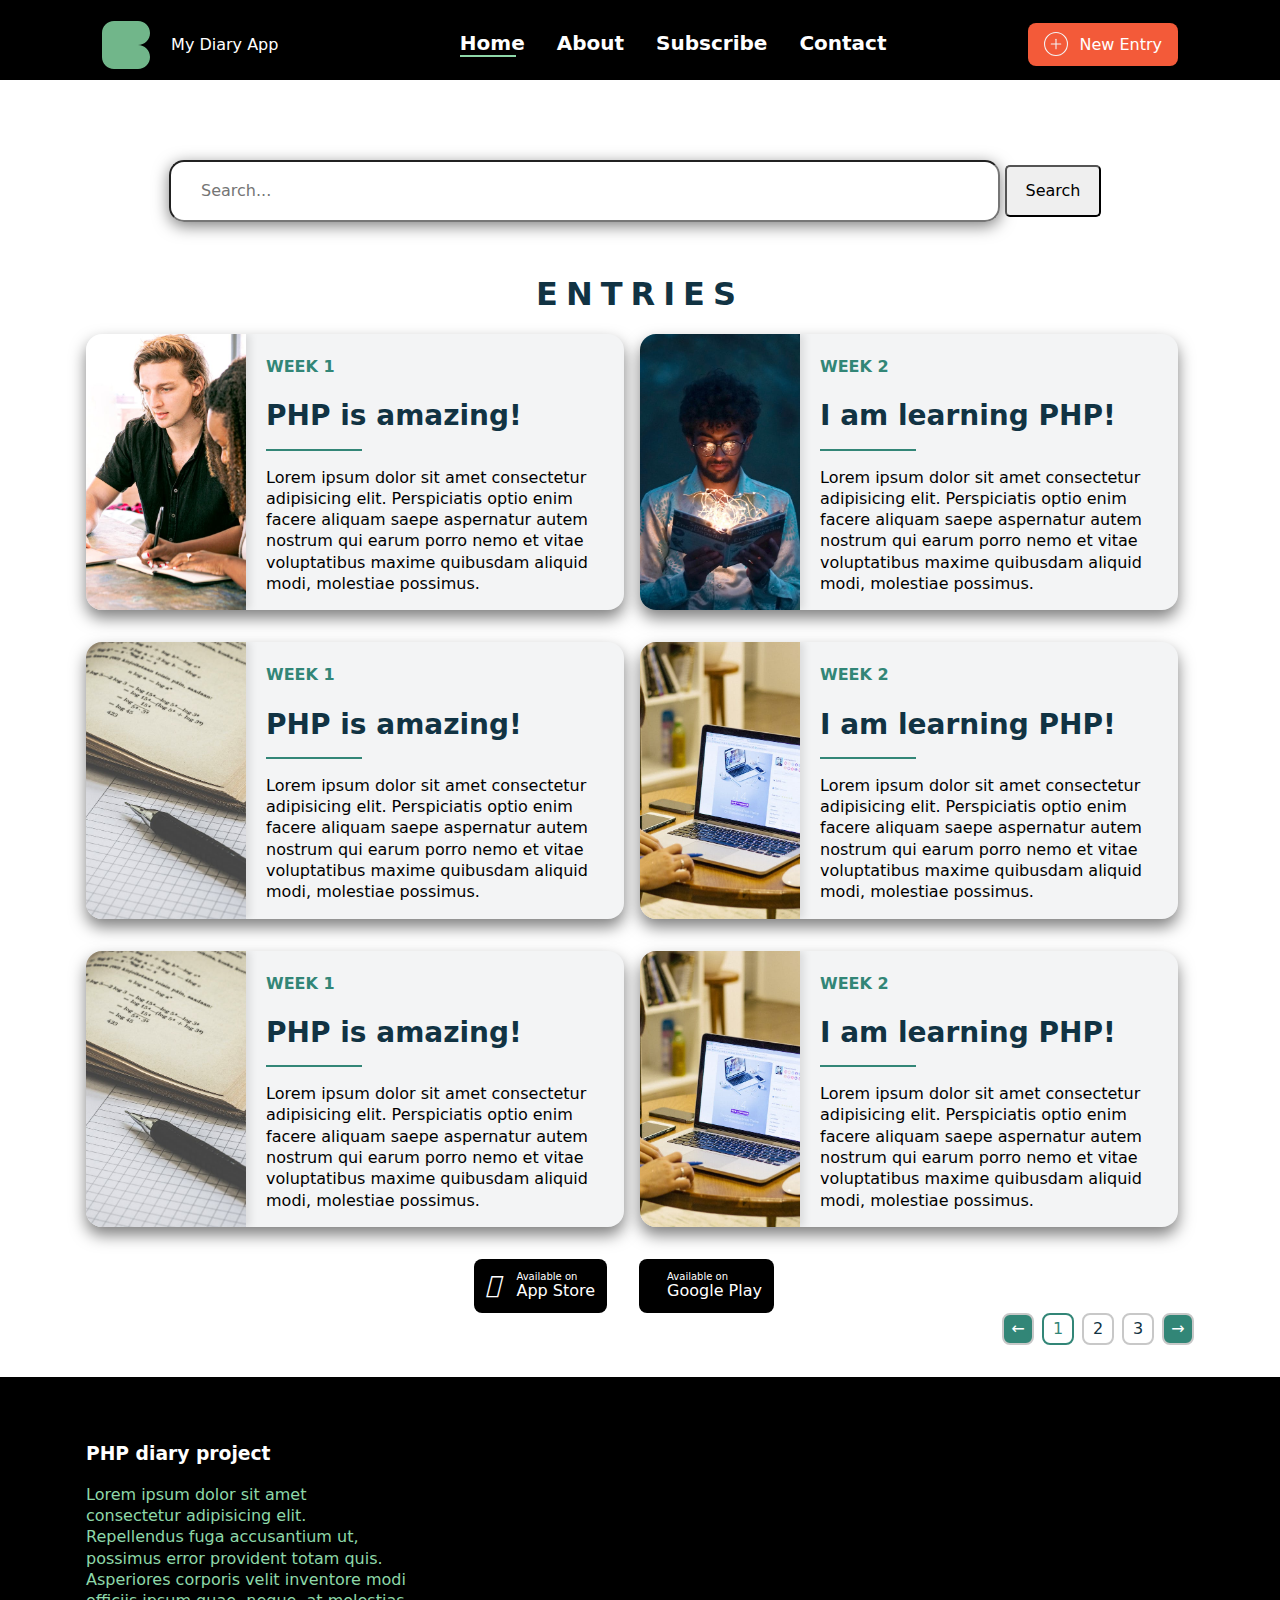
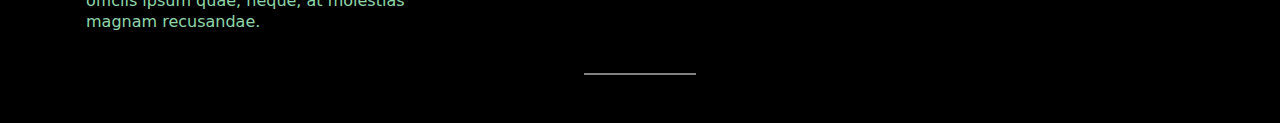
<file: index.html>
<!DOCTYPE html>
<html lang="en">
<head>
    <meta charset="UTF-8">
    <meta http-equiv="X-UA-Compatible" content="IE=edge">
    <meta name="viewport" content="width=device-width, initial-scale=1.0">
    <title>PHP-Diary</title>
    <link rel="stylesheet" href="styles/normalize.css">
    <link rel="stylesheet" href="styles/style.css">
    <link rel="stylesheet" href="https://cdnjs.cloudflare.com/ajax/libs/font-awesome/4.7.0/css/font-awesome.min.css">
    <link rel="stylesheet" href="https://use.fontawesome.com/releases/v5.8.1/css/all.css" integrity="sha384-50oBUHEmvpQ+1lW4y57PTFmhCaXp0ML5d60M1M7uH2+nqUivzIebhndOJK28anvf" crossorigin="anonymous">
</head>
<body>

    <nav class="nav">
        <div class="container">
            <div class="nav_layout">
                <a href="index.html" class="nav-brand">
                    <svg class="nav-brand_image" viewBox="0 0 60.7863869853 60.7863869853">
                        <path style="fill: currentColor" d="m45.589790239,30.3931934927c8.3928407749,0,15.1965967463-6.8037559715,15.1965967463-15.1965967463S53.9826310139,0,45.589790239,0H15.196554313C6.8037135382,0,0,6.8037559715,0,15.1965967463v30.3931934927c0,8.3928407749,6.8037135382,15.1965967463,15.196554313,15.1965967463h30.393235926c8.3928407749,0,15.1965967463-6.8037559715,15.1965967463-15.1965967463s-6.8037559715-15.1965967463-15.1965967463-15.1965967463Z"/>
                    </svg>
                    My Diary App
                </a>
                <div class="navbar">
                    <ul>
                        <li class="home"><a class="nav-link"href="#">Home</a></li>
                        <li><a class="nav-link" href="#">About</a></li>
                        <li><a class="nav-link" href="#">Subscribe</a></li>
                        <li><a class="nav-link" href="#">Contact</a></li>
                    </ul>
                </div>
                <div>
                    <a href="form.html" class="button">
                        <svg class="button_icon" viewBox="0 0 44.4901230052 44.4901230053">
                            <g style="fill:none; stroke:#f3f4f5;stroke-linecap: round;stroke-linejoin: round;stroke-width: 2px;">
                                <circle cx="22.2450615026" cy="22.2450615026" r="21.2450615026"/>
                                <line x1="22.2450615026" y1="13.4699274037" x2="22.2450615026" y2="31.0201956015"/>
                                <line x1="31.0201956015" y1="22.2450658041" x2="13.4699274037" y2="22.2450572011"/>
                            </g>
                        </svg>
                        New Entry
                    </a>
                </div>
            </div>
        </div>
    </nav>
    <main class="main">
        <div class="container">
            <div class="search_div">
                <input type="search" placeholder="Search..." class="search"></input>
                <button id="nav_search_btn">Search</button>
            </div>
            <h1 class="main-heading">Entries</h1>
            <div class="content">
                <div class="card">
                    <div class="card_image_container">
                        <img class="card_image" src="00 - Design files/images/pexels-canva-studio-3153199.jpg">
                    </div>
                    <div class="card_desc_container">
                        <div class="card_desc-time">Week 1</div>
                        <h2 class="card_heading">PHP is amazing!</h2>
                        <p class="card_paragraph">Lorem ipsum dolor sit amet consectetur adipisicing elit. Perspiciatis optio enim facere aliquam saepe aspernatur autem nostrum qui earum porro nemo et vitae voluptatibus maxime quibusdam aliquid modi, molestiae possimus.</p>
                    </div>
    
                </div>
                <div class="card">
                    <div class="card_image_container">
                        <img class="card_image" src="00 - Design files/images/pexels-kaushal-moradiya-2781195.jpg">
                    </div>
                    <div class="card_desc_container">
                        <div class="card_desc-time">Week 2</div>
                        <h2 class="card_heading">I am learning PHP!</h2>
                        <p class="card_paragraph">Lorem ipsum dolor sit amet consectetur adipisicing elit. Perspiciatis optio enim facere aliquam saepe aspernatur autem nostrum qui earum porro nemo et vitae voluptatibus maxime quibusdam aliquid modi, molestiae possimus.</p>
                    </div>
                    
                </div>
            </div>

            <div class="content-2">
                <div class="card">
                    <div class="card_image_container">
                        <img class="card_image" src="00 - Design files/images/pexels-lumn-167682.jpg">
                    </div>
                    <div class="card_desc_container">
                        <div class="card_desc-time">Week 1</div>
                        <h2 class="card_heading">PHP is amazing!</h2>
                        <p class="card_paragraph">Lorem ipsum dolor sit amet consectetur adipisicing elit. Perspiciatis optio enim facere aliquam saepe aspernatur autem nostrum qui earum porro nemo et vitae voluptatibus maxime quibusdam aliquid modi, molestiae possimus.</p>
                    </div>
    
                </div>
                <div class="card">
                    <div class="card_image_container">
                        <img class="card_image" src="00 - Design files/images/pexels-tranmautritam-68761.jpg">
                    </div>
                    <div class="card_desc_container">
                        <div class="card_desc-time">Week 2</div>
                        <h2 class="card_heading">I am learning PHP!</h2>
                        <p class="card_paragraph">Lorem ipsum dolor sit amet consectetur adipisicing elit. Perspiciatis optio enim facere aliquam saepe aspernatur autem nostrum qui earum porro nemo et vitae voluptatibus maxime quibusdam aliquid modi, molestiae possimus.</p>
                    </div>
                    
                </div>
            </div>

            <div class="content-2">
                <div class="card">
                    <div class="card_image_container">
                        <img class="card_image" src="00 - Design files/images/pexels-lumn-167682.jpg">
                    </div>
                    <div class="card_desc_container">
                        <div class="card_desc-time">Week 1</div>
                        <h2 class="card_heading">PHP is amazing!</h2>
                        <p class="card_paragraph">Lorem ipsum dolor sit amet consectetur adipisicing elit. Perspiciatis optio enim facere aliquam saepe aspernatur autem nostrum qui earum porro nemo et vitae voluptatibus maxime quibusdam aliquid modi, molestiae possimus.</p>
                    </div>
    
                </div>
                <div class="card">
                    <div class="card_image_container">
                        <img class="card_image" src="00 - Design files/images/pexels-tranmautritam-68761.jpg">
                    </div>
                    <div class="card_desc_container">
                        <div class="card_desc-time">Week 2</div>
                        <h2 class="card_heading">I am learning PHP!</h2>
                        <p class="card_paragraph">Lorem ipsum dolor sit amet consectetur adipisicing elit. Perspiciatis optio enim facere aliquam saepe aspernatur autem nostrum qui earum porro nemo et vitae voluptatibus maxime quibusdam aliquid modi, molestiae possimus.</p>
                    </div>
                    
                </div>
            </div>

            <div class="subsection">
                <a href="#">
                    <div class="subsection_card">
                        <div class="col1">
                            <i class="fab fa-apple"></i>
                        </div>
                        <div class="col2">
                            <span>Available on</span> App Store
                        </div>
                    </div>
                </a>
                <a href="#">
                    <div class="subsection_card">
                        <div class="col1">
                            <i class="fab fa-google-play"></i>
                        </div>
                        <div class="col2">
                            <span>Available on</span> Google Play
                        </div>
                    </div>
                </a>
                
            </div>
            <ul class='pagination'>
                <li class="pagination_li"><a class="pagination_link arrow" href="#">←</a></li>
                <li class="pagination_li"><a class="pagination_link pagination_li--active" href="#">1</a></li>
                <li class="pagination_li"><a class="pagination_link" href="#">2</a></li>
                <li class="pagination_li"><a class="pagination_link" href="#">3</a></li>
                <li class="pagination_li"><a class="pagination_link arrow" href="#">→</a></li>
            </ul>
        </div>
    </main>

    <footer class="footer">
        <div class="container">
            <h3 class="footer_heading">PHP diary project</h3>
            <p class="footer_desc">Lorem ipsum dolor sit amet consectetur adipisicing elit. Repellendus fuga accusantium ut, possimus error provident totam quis. Asperiores corporis velit inventore modi officiis ipsum quae, neque, at molestias magnam recusandae.</p>
        </div>
        
    </footer>
    
</body>
</html>
</file>
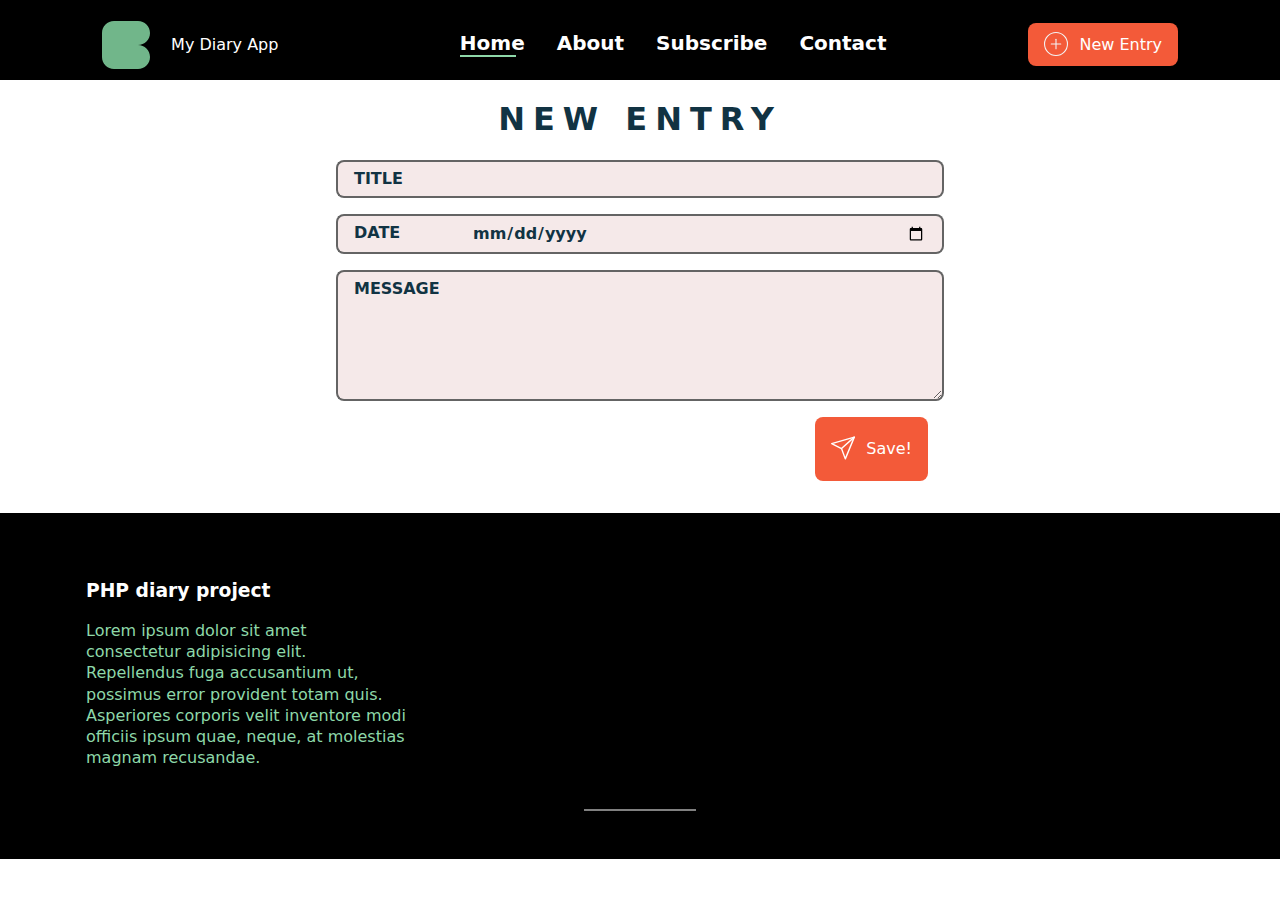
<file: form.html>
<!DOCTYPE html>
<html lang="en">
<head>
    <meta charset="UTF-8">
    <meta http-equiv="X-UA-Compatible" content="IE=edge">
    <meta name="viewport" content="width=device-width, initial-scale=1.0">
    <title>PHP-Diary</title>
    <link rel="stylesheet" href="styles/normalize.css">
    <link rel="stylesheet" href="styles/style.css">
    <link rel="stylesheet" href="https://cdnjs.cloudflare.com/ajax/libs/font-awesome/4.7.0/css/font-awesome.min.css">
    <link rel="stylesheet" href="https://use.fontawesome.com/releases/v5.8.1/css/all.css" integrity="sha384-50oBUHEmvpQ+1lW4y57PTFmhCaXp0ML5d60M1M7uH2+nqUivzIebhndOJK28anvf" crossorigin="anonymous">
</head>
<body>

    <nav class="nav">
        <div class="container">
            <div class="nav_layout">
                <a href="index.html" class="nav-brand">
                    <svg class="nav-brand_image" viewBox="0 0 60.7863869853 60.7863869853">
                        <path style="fill: currentColor" d="m45.589790239,30.3931934927c8.3928407749,0,15.1965967463-6.8037559715,15.1965967463-15.1965967463S53.9826310139,0,45.589790239,0H15.196554313C6.8037135382,0,0,6.8037559715,0,15.1965967463v30.3931934927c0,8.3928407749,6.8037135382,15.1965967463,15.196554313,15.1965967463h30.393235926c8.3928407749,0,15.1965967463-6.8037559715,15.1965967463-15.1965967463s-6.8037559715-15.1965967463-15.1965967463-15.1965967463Z"/>
                    </svg>
                    My Diary App
                </a>
                <div class="navbar">
                    <ul>
                        <li class="home"><a href="index.html">Home</a></li>
                        <li><a href="#">About</a></li>
                        <li><a href="#">Subscribe</a></li>
                        <li><a href="#">Contact</a></li>
                    </ul>
                </div>
                <div>
                    <a href="form.html" class="button">
                        <svg class="button_icon" viewBox="0 0 44.4901230052 44.4901230053">
                            <g style="fill:none; stroke:#f3f4f5;stroke-linecap: round;stroke-linejoin: round;stroke-width: 2px;">
                                <circle cx="22.2450615026" cy="22.2450615026" r="21.2450615026"/>
                                <line x1="22.2450615026" y1="13.4699274037" x2="22.2450615026" y2="31.0201956015"/>
                                <line x1="31.0201956015" y1="22.2450658041" x2="13.4699274037" y2="22.2450572011"/>
                            </g>
                        </svg>
                        New Entry
                    </a>
                </div>
            </div>
        </div>
    </nav>
    <main class="main">
        <div class="form-container">
            <h1 class="main-heading">New Entry</h1>
            <form method="post" action="form.html">
                <div class="form-group">
                    <label class="form-group_label" for="title">Title</label>
                    <input class="form-group_input" type="text" id="title" name="title"/>
                </div>
                
                <div class="form-group">
                    <label class="form-group_label" for="date">Date</label>
                    <input class="form-group_input" type="date" id="date" name="date">
                </div>
                <div class="form-group">
                    <label class="form-group_label" for="message">Message</label>
                    <textarea class="form-group_input" id="message" name="message" rows="6"></textarea>
                </div>

                <div class="form_submit">
                    <button class="button">
                        <svg class="button_icon" viewBox="0 0 34.7163912799 33.4350009649">
                            <g style="fill: none; stroke: currentColor;stroke-linecap: round; stroke-linejoin: round; stroke-width: 2px;">
                                <polygon points="20.6844359446 32.4350009649 33.7163912799 1 1 10.3610302393 15.1899978903 17.5208901631 20.6844359446 32.4350009649"/>
                                <line x1="33.7163912799" y1="1" x2="15.1899978903" y2="17.5208901631"/>
                            </g>
                        </svg>
                        Save!
                    </button>
                </div>
                
            </form>
        </div>
    </main>

    <footer class="footer">
        <div class="container">
            <h3 class="footer_heading">PHP diary project</h3>
            <p class="footer_desc">Lorem ipsum dolor sit amet consectetur adipisicing elit. Repellendus fuga accusantium ut, possimus error provident totam quis. Asperiores corporis velit inventore modi officiis ipsum quae, neque, at molestias magnam recusandae.</p>
        </div>
        
    </footer>
    
</body>
</html>
</file>
<file: styles/style.css>
* {
  box-sizing: border-box;
}

html {
  font-family: system-ui, -apple-system, "Segoe UI", Roboto, "Helvetica Neue",
    "Noto Sans", "Liberation Sans", Arial, sans-serif, "Apple Color Emoji",
    "Segoe UI Emoji", "Segoe UI Symbol", "Noto Color Emoji";
}

/** Navbar **/
.navbar ul {
  display: flex;
  list-style: none;
}

.navbar li {
  padding: 1rem;
  font-size: 1.25rem;
  font-weight: bold;
}

.home::after {
  content: "";
  width: 3.5rem;
  height: 0.125rem;
  background-color: #8ed8a9;
  display: block;
}

.navbar a {
  text-decoration: none;
  color: white;
}

.nav {
  background-color: black;
  height: 5rem;
}

.nav_layout {
  display: flex;
  justify-content: space-between;
  align-items: center;
}

.nav-brand {
  display: block;
  color: white;
  text-decoration: none;
  height: 4rem;
  line-height: 4rem;
  margin-left: 1rem;
}

.button {
  background-color: #f35a39;
  color: white;
  text-decoration: none;
  padding: 0.75rem 1rem;
  border-radius: 0.5rem;
  line-height: 2.5rem;
  margin-right: 1rem;
  border: none;
}

.button:hover {
  background-color: #c0492e;
}

.nav-brand_image {
  height: 4rem;
  width: 3rem;
  vertical-align: bottom;
  color: #71b68a;
  margin-right: 1rem;
}

.nav-brand:hover .nav-brand_image {
  color: #8ed8a9;
}

.button_icon {
  width: 1.5rem;
  height: 1.5rem;
  position: relative;
  top: 0.4rem;
  margin-right: 0.4rem;
}

.search {
  border-radius: 15px;
  margin-right: 5px;
  padding: 0.25rem 0.25rem;
}

#nav_search_btn {
  margin-right: 10px;
  border-radius: 5px;
  padding: 15px;
  width: 6rem;
}

.main-heading {
  text-transform: uppercase;
  text-align: center;
  color: #113343;
  letter-spacing: 0.25em;
  margin-top: 0;
  padding-top: 0.67em;
  font-weight: bold;
}

.container {
  width: 100%;
  padding-left: 1rem;
  padding-right: 1rem;
  margin: 0 auto;
}

.form-container {
  width: 50%;
  padding-left: 1rem;
  padding-right: 1rem;
  margin: 0 auto;
}

@media (min-width: 576px) {
  .container {
    max-width: 540px;
  }
}

@media (min-width: 768px) {
  .container {
    max-width: 720px;
  }
}

@media (min-width: 992px) {
  .container {
    max-width: 960px;
  }
}

@media (max-width: 992px) {
  .search,
  #nav_search_btn {
    display: none;
  }
}

@media (min-width: 1200px) {
  .container {
    max-width: 1140px;
  }
}

@media (min-width: 1400px) {
  .container {
    max-width: 1320px;
  }
}

.card {
  background-color: #f3f4f5;
  padding: 0rem;
  margin-bottom: 2rem;
  margin-right: 1rem;
  border-radius: 1rem;
  box-shadow: 0 0.5rem 1rem rgba(0, 0, 0, 0.5);
  display: flex;
  flex-direction: column;
  overflow: hidden;
}

/**Credit to https://rafaltomal.com/tips/move-button-on-hover/ for the css code**/
.card:hover {
  -webkit-transform: translateY(-1px);
  transform: translateY(-1px);
  background-color: rgb(228, 225, 225);
}

@media (min-width: 768px) {
  .card {
    flex-direction: row;
  }
}

.card_image {
  display: block;
  height: 15rem;
  width: 100%;
  object-fit: cover;
  box-shadow: 0rem 0.25rem 0.5rem rgba(0, 0, 0, 0.1);
}

@media (min-width: 768px) {
  .card_image {
    width: 10rem;
    height: 2rem;
    min-height: 100%;
    box-shadow: 0.25rem 0rem 0.5rem rgba(0, 0, 0, 0.1);
  }
}

.search_div {
  display: flex;
  justify-content: center;
  align-items: center;
  margin-top: 5rem;
  margin-bottom: 2rem;
}

.search {
  padding: 20px 30px;
  width: 75%;
  color: grey;
  box-shadow: 0 0.25rem 1rem rgba(0, 0, 0, 0.5);
  background: url("https://static.thenounproject.com/png/101791-200.png")
    no-repeat left;
  background-size: 30px;
}

.card_heading {
  margin: 0;
  color: #113343;
  font-size: 1.75rem;
}

.card_desc_container {
  margin-left: 20px;
}

.card_heading::after {
  content: "";
  display: block;
  width: 6rem;
  height: 0.125rem;
  background-color: #328677;
  margin-top: 1rem;
  margin-bottom: 1rem;
}

.card_desc-time {
  text-transform: uppercase;
  color: #328677;
  font-weight: bold;
  padding-top: 1.5rem;
  padding-bottom: 1.5rem;
}

.card_paragraph {
  line-height: 1.33em;
  font-size: 1rem;
}

.pagination {
  display: flex;
  justify-content: flex-end;
  list-style: none;
  margin: 0;
  padding: 0;
}

.pagination_link {
  color: #113343;
  border: 0.125rem solid rgba(200, 200, 200);
  width: 2rem;
  height: 2rem;
  display: block;
  text-align: center;
  text-decoration: none;
  line-height: 1.75rem;
  margin-left: 0.5rem;
  border-radius: 0.5rem;
}

.arrow {
  background-color: #328677;
  color: white;
}

.pagination_link:hover {
  color: white;
  background-color: #328677;
  border: 0.125rem solid #328677;
}

.pagination_li--active {
  border: 0.125rem solid #328677;
  color: #328677;
}

.subsection {
  display: flex;
  justify-content: center;
}

.subsection a {
  text-decoration: none;
  color: white;
}

.subsection_card {
  background-color: black;
  color: white;
  display: flex;
  margin-right: 2rem;
  padding: 0.75rem;
  border-radius: 0.5rem;
  align-items: center;
}

.subsection_card:hover {
  background-color: rgb(51, 48, 48);
}

.col2 {
  display: flex;
  flex-direction: column;
}

span {
  font-size: 10px;
}

i {
  margin-right: 1rem;
  font-size: 1.5rem;
}

footer {
  background-color: black;
  padding-top: 3rem;
  padding-bottom: 3rem;
}

footer::after {
  content: "";
  display: block;
  width: 7rem;
  height: 0.125rem;
  background-color: white;
  margin: 0 auto;
  opacity: 0.5;
  margin-top: 2.5rem;
}

.footer_heading {
  color: white;
}

.footer_desc {
  color: #8ed8a9;
  max-width: 20rem;
  line-height: 1.33rem;
}

.main {
  padding-bottom: 2rem;
}

.form-group {
  display: flex;
  margin-bottom: 1rem;
}

.form-group_label,
.form-group_input {
  display: block;
  color: #113343;
  border-style: solid;
  background-color: rgb(245, 233, 233);
  border-color: rgb(100, 100, 100);
  padding: 0.5rem 1rem;
  font-weight: bold;
}

.form-group_label {
  text-transform: uppercase;
  flex: 0 0 7.5rem;
  border-top-width: 0.125rem;
  border-left-width: 0.125rem;
  border-bottom-width: 0.125rem;
  border-right-width: 0;
  border-top-left-radius: 0.5rem;
  border-bottom-left-radius: 0.5rem;
}

.form-group_input {
  flex: 1 0 10rem;
  border-top-width: 0.125rem;
  border-right-width: 0.125rem;
  border-bottom-width: 0.125rem;
  border-left-width: 0;
  border-top-right-radius: 0.5rem;
  border-bottom-right-radius: 0.5rem;
}

.form_submit {
  display: flex;
  justify-content: end;
}

.content,
.content-2 {
  display: flex;
}

.home:hover,
.nav-link:hover {
  color: #8ed8a9;
}
</file>
